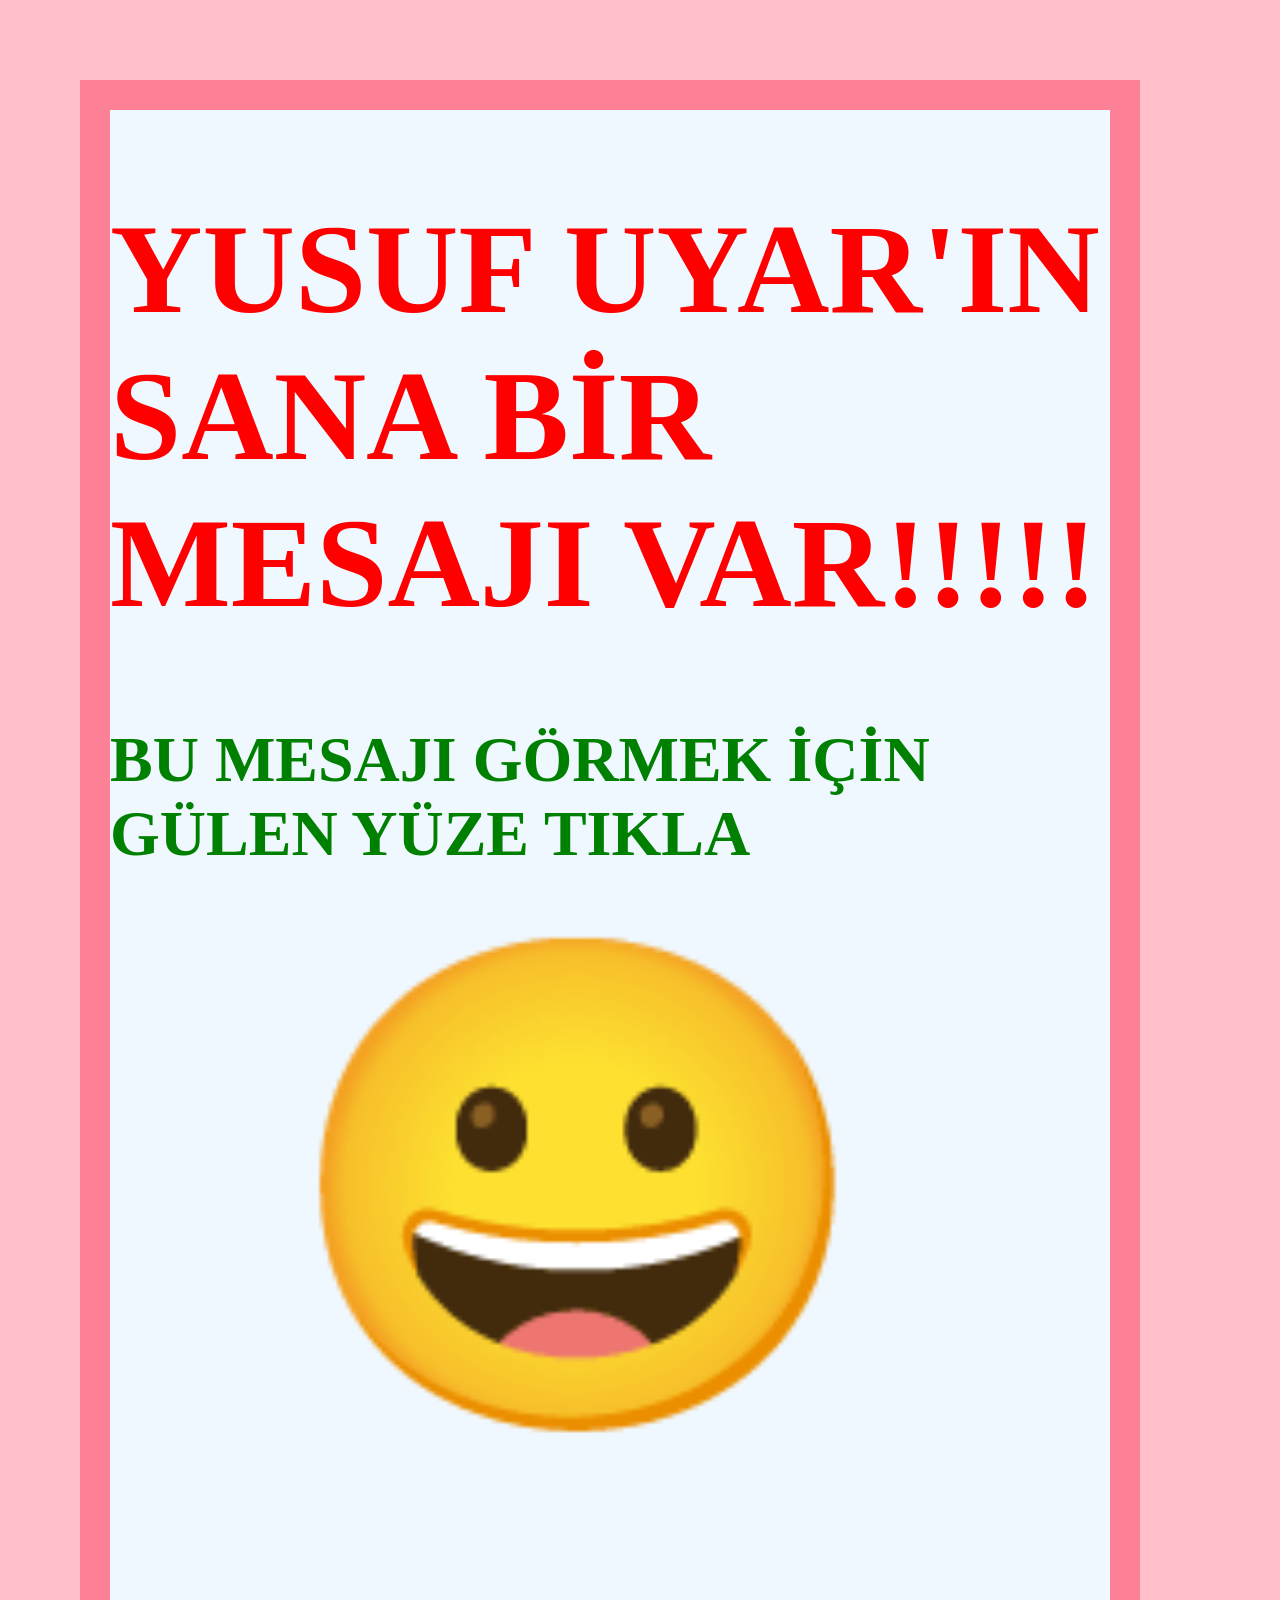
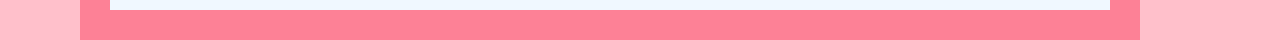
<file: index.html>
<!DOCTYPE html>
<html>
<head>
    <meta charset="utf-8">
    <title>MESAJ</title>
    <link rel="stylesheet" href="css/style.css">
    <link rel="icon" href="favicon.ico">
        
</head>
<body>
    <div>
    <h1>YUSUF UYAR'IN SANA BİR MESAJI VAR!!!!!</h1>
    
    <h4>BU MESAJI GÖRMEK İÇİN GÜLEN YÜZE TIKLA</h4>
    <br>
    <br>
    <a href="sayfa1.html">😀</a>

    </div>

</body>


</html>
</file>
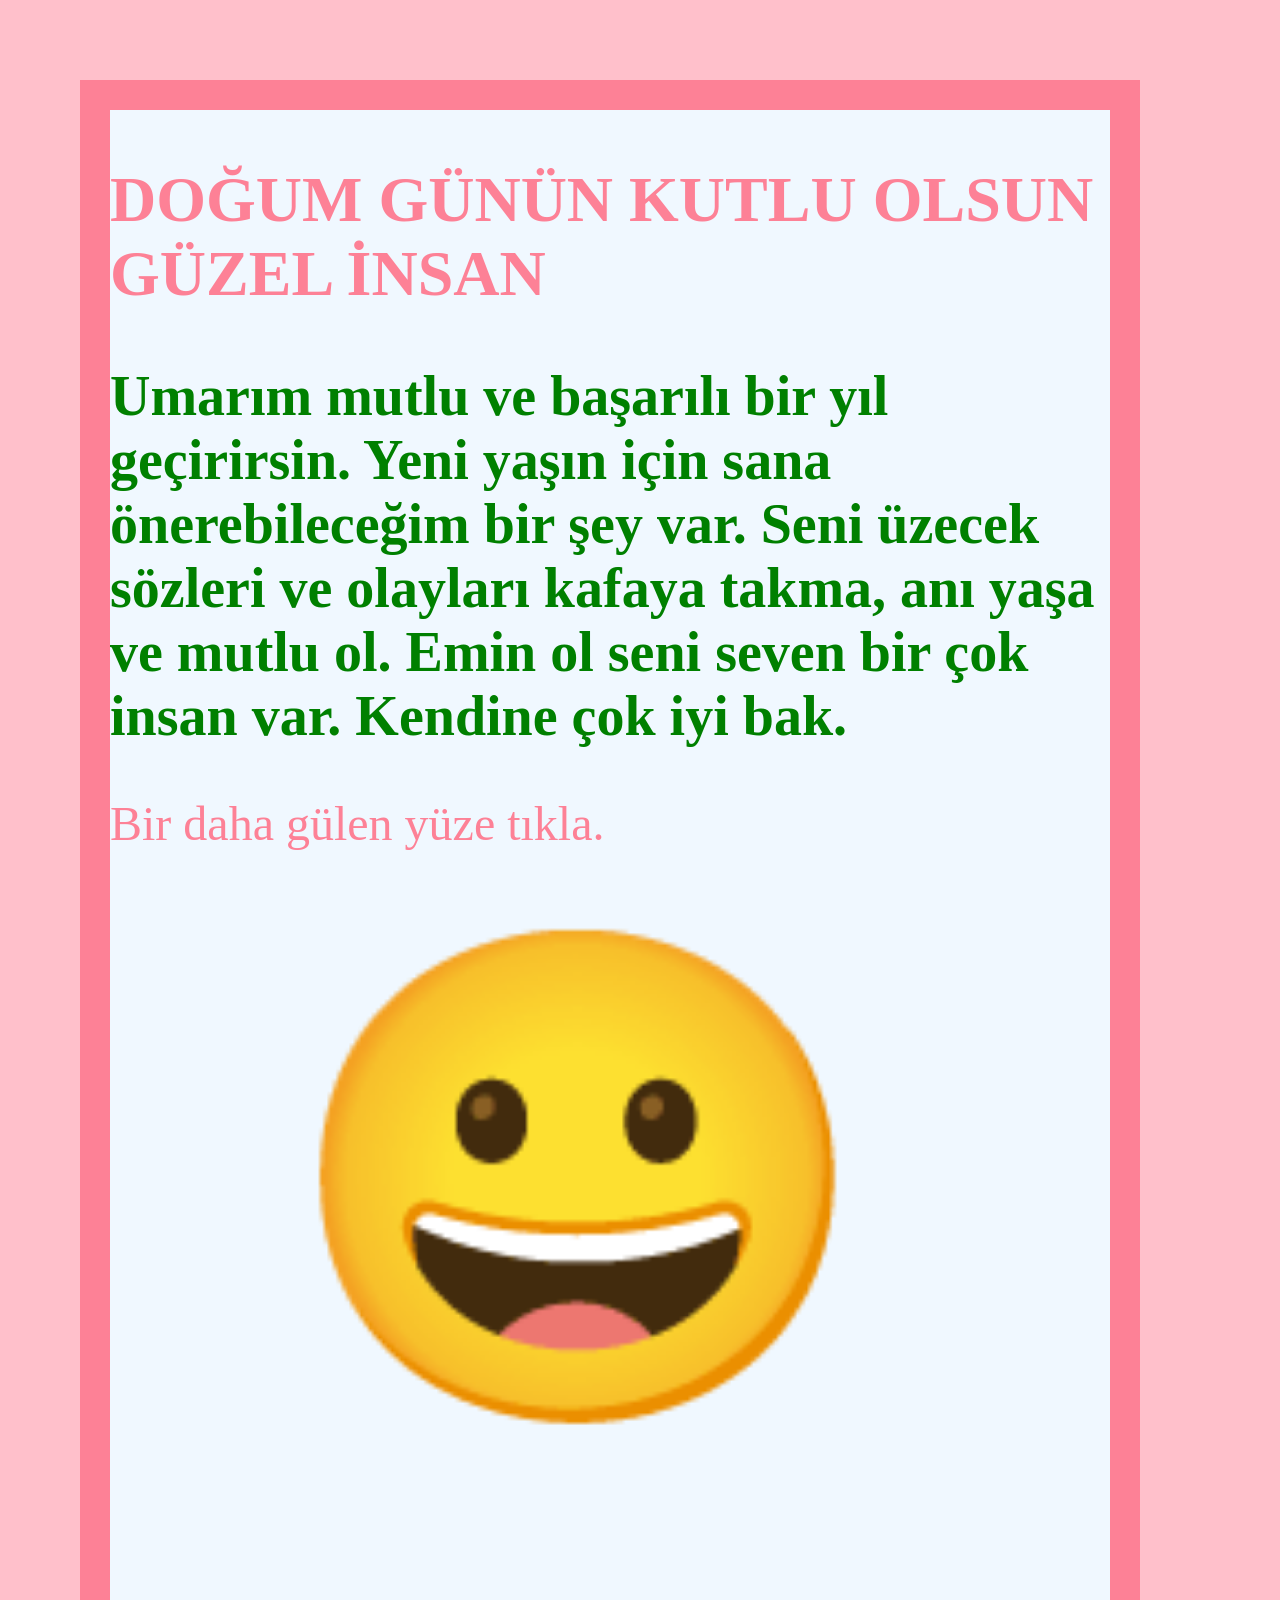
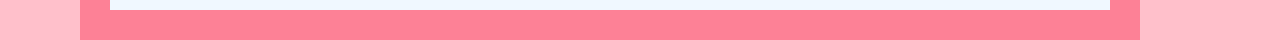
<file: sayfa1.html>
<!DOCTYPE html>
<html>
<head>
    <meta charset="utf-8">
    <title>MESAJ</title>
    <link rel="stylesheet" href="css/style.css">
    <link rel="icon" href="favicon.ico">
</head>
<body>
   <div>
    <h2>DOĞUM GÜNÜN KUTLU OLSUN GÜZEL İNSAN</h2>
    <h4 style="font-size: 3.5em;">Umarım mutlu ve başarılı bir yıl geçirirsin. Yeni yaşın için sana önerebileceğim bir şey var. Seni üzecek sözleri ve olayları kafaya takma, anı yaşa ve mutlu ol. Emin ol seni seven bir çok insan var. Kendine çok iyi bak. </h4>
    <p>Bir daha gülen yüze tıkla.</p>
    
    
    <a href="https://i.pinimg.com/originals/91/dd/b8/91ddb8751920595dfde2515820730482.gif">😀</a>


    </div>
</body>


</html>
</file>
<file: css/style.css>
body{
    background-color: pink;
    margin: 80px;
    width: 350px;
    height: 350px;
    
    
    ;
 }
div{
    background-color: aliceblue;
    border: solid 30px;
    color: rgb(253, 129, 150);
    width: 1000px;
    height: 1500px;
   
}

h1{
    color: red;
    font-size: 8em;

}
h4{
    color:  green;
    margin: 0;
    font-size: 4em;
}
a{
    font-size: 30em;
    margin-left: 170px;
}
h2{
    font-size: 4em;

}
a{
    text-decoration: none;
}
p{
    font-size: 3em;

}
</file>
